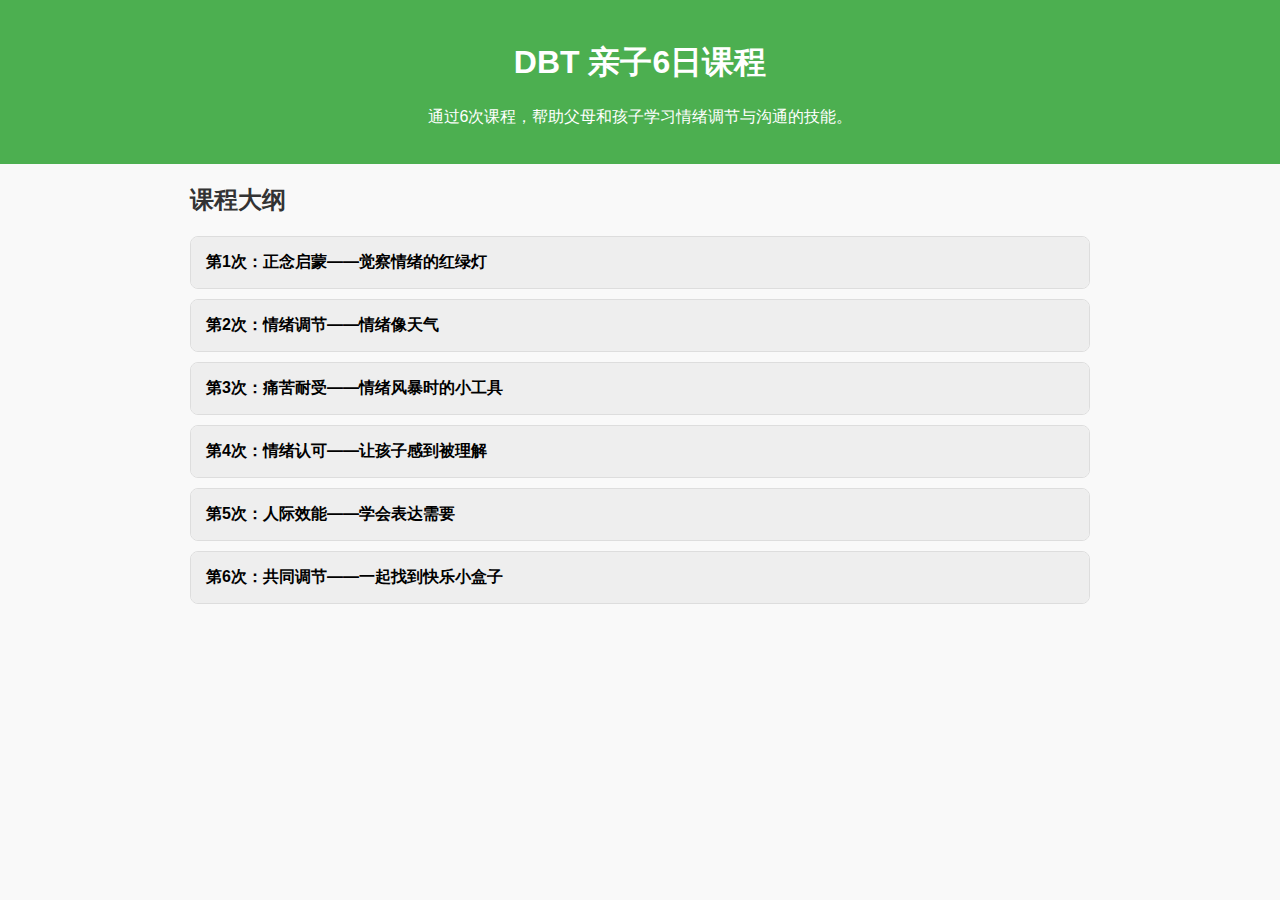
<file: index.html>
<!DOCTYPE html>
<html lang="zh">
<head>
  <meta charset="UTF-8">
  <title>DBT 亲子6日课程</title>
  <style>
    body { font-family: "Microsoft YaHei", sans-serif; background: #f9f9f9; margin: 0; padding: 0; }
    header { background: #4CAF50; color: white; padding: 20px; text-align: center; }
    main { max-width: 900px; margin: 20px auto; padding: 0 20px; }
    h2 { color: #333; }
    .accordion { background: white; border: 1px solid #ddd; border-radius: 8px; margin-bottom: 10px; overflow: hidden; }
    .accordion-header { padding: 15px; cursor: pointer; background: #eee; font-weight: bold; }
    .accordion-content { display: none; padding: 15px; border-top: 1px solid #ddd; }
    .accordion.active .accordion-content { display: block; }
    .btn { display: inline-block; margin-top: 10px; padding: 8px 14px; background: #4CAF50; color: white; text-decoration: none; border-radius: 4px; }
    .btn:hover { background: #45a049; }
  </style>
</head>
<body>
  <header>
    <h1>DBT 亲子6日课程</h1>
    <p>通过6次课程，帮助父母和孩子学习情绪调节与沟通的技能。</p>
  </header>
  <main>
    <h2>课程大纲</h2>
    
    <!-- Day 1 -->
    <div class="accordion">
      <div class="accordion-header">第1次：正念启蒙——觉察情绪的红绿灯</div>
      <div class="accordion-content">
        <p><strong>目标：</strong>帮助父母和孩子一起学习“停下来-觉察-有意识的选择”的正念方式。</p>
        <p><strong>环节：</strong></p>
        <ol>
          <li>小活动：红灯绿灯游戏 → 红灯时闭眼，关注呼吸/身体感觉。</li>
          <li>讲解：正念的定义，包括观察、不评判、此时此刻。情绪像“交通灯”——红灯（生气/冲动）、黄灯（紧张/不确定）、绿灯（平静/可以行动）。</li>
          <li>练习：画“我的情绪红绿灯”，写下自己平常的信号。</li>
        </ol>
        <p><strong>家庭作业：</strong>每天一起做1分钟“红灯暂停”，练习深呼吸。</p>
        <a href="day1.html" class="btn">进入课程</a>
      </div>
    </div>

    <!-- Day 2 -->
    <div class="accordion">
      <div class="accordion-header">第2次：情绪调节——情绪像天气</div>
      <div class="accordion-content">
        <p><strong>目标：</strong>理解情绪会来去，学会命名和理解情绪。</p>
        <p><strong>环节：</strong></p>
        <ol>
          <li>比喻游戏：情绪像天气。</li>
          <li>练习：制作“情绪天气预报”卡片。</li>
          <li>父母练习：用比喻回应孩子情绪。</li>
        </ol>
        <p><strong>家庭作业：</strong>每天晚饭后分享“今天的情绪天气”。</p>
        <a href="day2.html" class="btn">进入课程</a>
      </div>
    </div>

    <!-- Day 3 -->
    <div class="accordion">
      <div class="accordion-header">第3次：痛苦耐受——情绪风暴时的小工具</div>
      <div class="accordion-content">
        <p><strong>目标：</strong>学会在情绪爆发时，使用简单技能安抚自己。</p>
        <p>内容详见课程页面。</p>
        <a href="day3.html" class="btn">进入课程</a>
      </div>
    </div>

    <!-- Day 4 -->
    <div class="accordion">
      <div class="accordion-header">第4次：情绪认可——让孩子感到被理解</div>
      <div class="accordion-content">
        <p><strong>目标：</strong>让父母和孩子学习“认可”的语言和方法。</p>
        <p>内容详见课程页面。</p>
        <a href="day4.html" class="btn">进入课程</a>
      </div>
    </div>

    <!-- Day 5 -->
    <div class="accordion">
      <div class="accordion-header">第5次：人际效能——学会表达需要</div>
      <div class="accordion-content">
        <p><strong>目标：</strong>帮助孩子用合适的方式表达需求，减少情绪爆发。</p>
        <p>内容详见课程页面。</p>
        <a href="day5.html" class="btn">进入课程</a>
      </div>
    </div>

    <!-- Day 6 -->
    <div class="accordion">
      <div class="accordion-header">第6次：共同调节——一起找到快乐小盒子</div>
      <div class="accordion-content">
        <p><strong>目标：</strong>建立亲子共调节经验，用积极活动来恢复情绪。</p>
        <p>内容详见课程页面。</p>
        <a href="day6.html" class="btn">进入课程</a>
      </div>
    </div>

  </main>

  <script>
    // 手风琴交互逻辑
    document.querySelectorAll('.accordion-header').forEach(header => {
      header.addEventListener('click', () => {
        const accordion = header.parentElement;
        accordion.classList.toggle('active');
      });
    });
  </script>
</body>
</html>
</file>
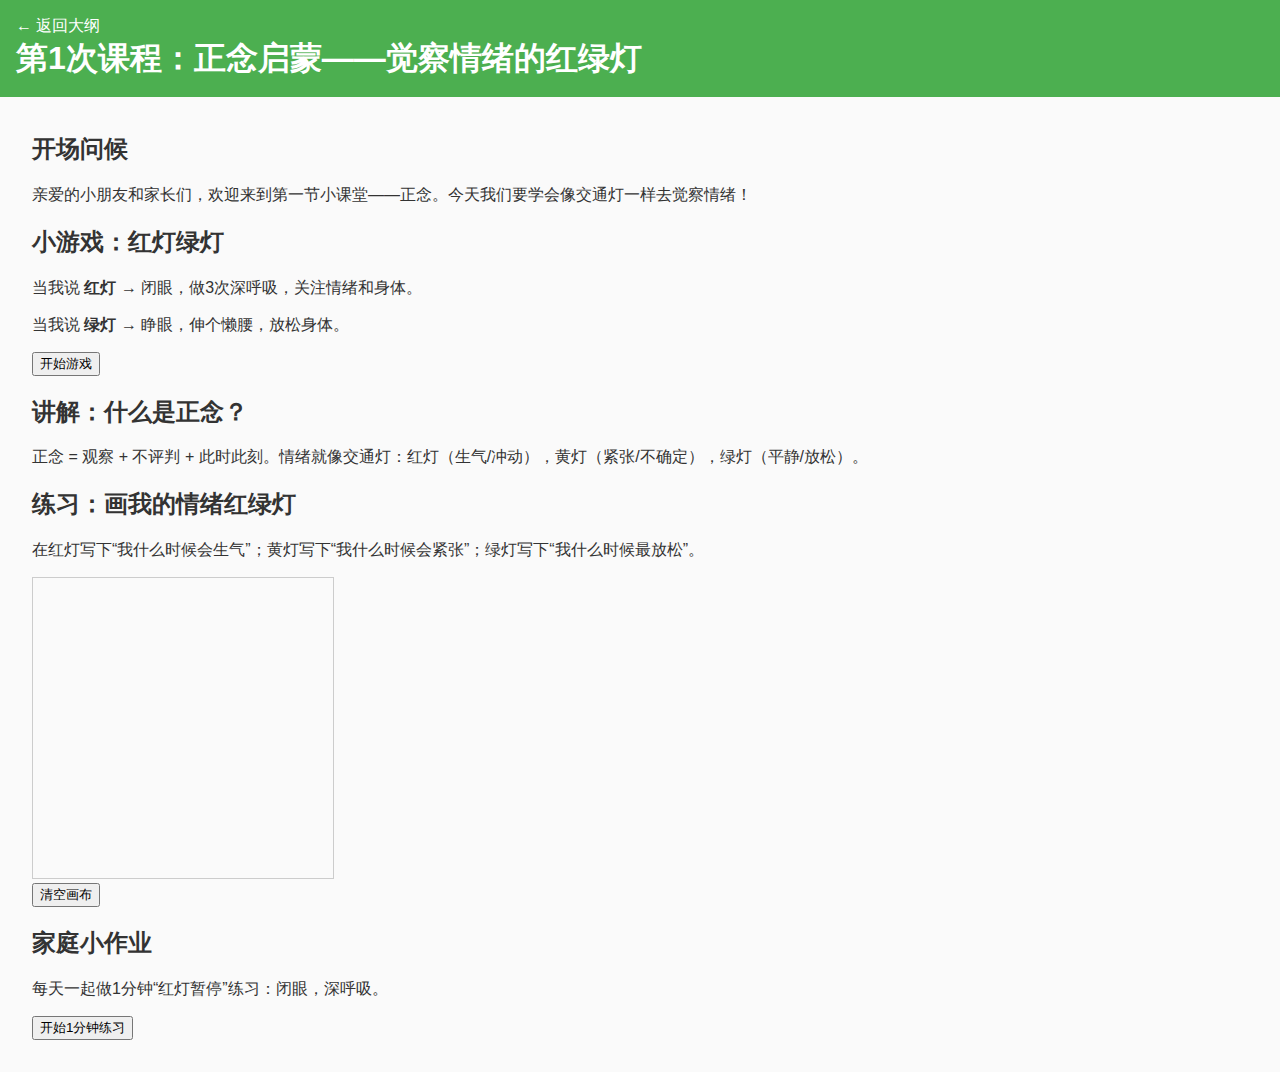
<file: day1.html>
<!DOCTYPE html>
<html lang="zh">
<head>
  <meta charset="UTF-8">
  <title>第1次课程：正念启蒙</title>
  <link rel="stylesheet" href="style.css">
</head>
<body>
  <header>
    <a href="index.html" class="back-btn">← 返回大纲</a>
    <h1>第1次课程：正念启蒙——觉察情绪的红绿灯</h1>
  </header>

  <main>
    <section>
      <h2>开场问候</h2>
      <p>亲爱的小朋友和家长们，欢迎来到第一节小课堂——正念。今天我们要学会像交通灯一样去觉察情绪！</p>
    </section>

    <section>
      <h2>小游戏：红灯绿灯</h2>
      <p>当我说 <b>红灯</b> → 闭眼，做3次深呼吸，关注情绪和身体。</p>
      <p>当我说 <b>绿灯</b> → 睁眼，伸个懒腰，放松身体。</p>
      <button onclick="startGame()">开始游戏</button>
      <div id="game-area"></div>
    </section>

    <section>
      <h2>讲解：什么是正念？</h2>
      <p>正念 = 观察 + 不评判 + 此时此刻。情绪就像交通灯：红灯（生气/冲动），黄灯（紧张/不确定），绿灯（平静/放松）。</p>
    </section>

    <section>
      <h2>练习：画我的情绪红绿灯</h2>
      <p>在红灯写下“我什么时候会生气”；黄灯写下“我什么时候会紧张”；绿灯写下“我什么时候最放松”。</p>
      <canvas id="drawCanvas" width="300" height="300" style="border:1px solid #ccc"></canvas><br>
      <button onclick="clearCanvas()">清空画布</button>
    </section>

    <section>
      <h2>家庭小作业</h2>
      <p>每天一起做1分钟“红灯暂停”练习：闭眼，深呼吸。</p>
      <button onclick="startTimer()">开始1分钟练习</button>
      <p id="timer"></p>
    </section>
  </main>

  <script>
    function startGame() {
      const gameArea = document.getElementById("game-area");
      gameArea.innerHTML = "红灯...请闭眼深呼吸";
      setTimeout(()=>{ gameArea.innerHTML="绿灯...伸个懒腰"; }, 3000);
      setTimeout(()=>{ gameArea.innerHTML="红灯...再来一次深呼吸"; }, 6000);
      setTimeout(()=>{ gameArea.innerHTML="绿灯...放松身体"; }, 9000);
    }

    function startTimer() {
      let time = 60;
      const timer = document.getElementById("timer");
      const interval = setInterval(()=>{
        timer.innerText = "剩余：" + time + " 秒";
        time--;
        if(time < 0){
          clearInterval(interval);
          timer.innerText = "完成啦！";
        }
      },1000);
    }

    const canvas = document.getElementById("drawCanvas");
    const ctx = canvas.getContext("2d");
    let painting = false;
    canvas.onmousedown = ()=>{ painting = true; };
    canvas.onmouseup = ()=>{ painting = false; ctx.beginPath(); };
    canvas.onmousemove = (e)=>{
      if(!painting) return;
      ctx.lineWidth = 2;
      ctx.lineCap = "round";
      ctx.strokeStyle = "black";
      ctx.lineTo(e.offsetX, e.offsetY);
      ctx.stroke();
      ctx.beginPath();
      ctx.moveTo(e.offsetX, e.offsetY);
    };
    function clearCanvas(){ ctx.clearRect(0,0,canvas.width,canvas.height); }
  </script>
</body>
</html>
</file>
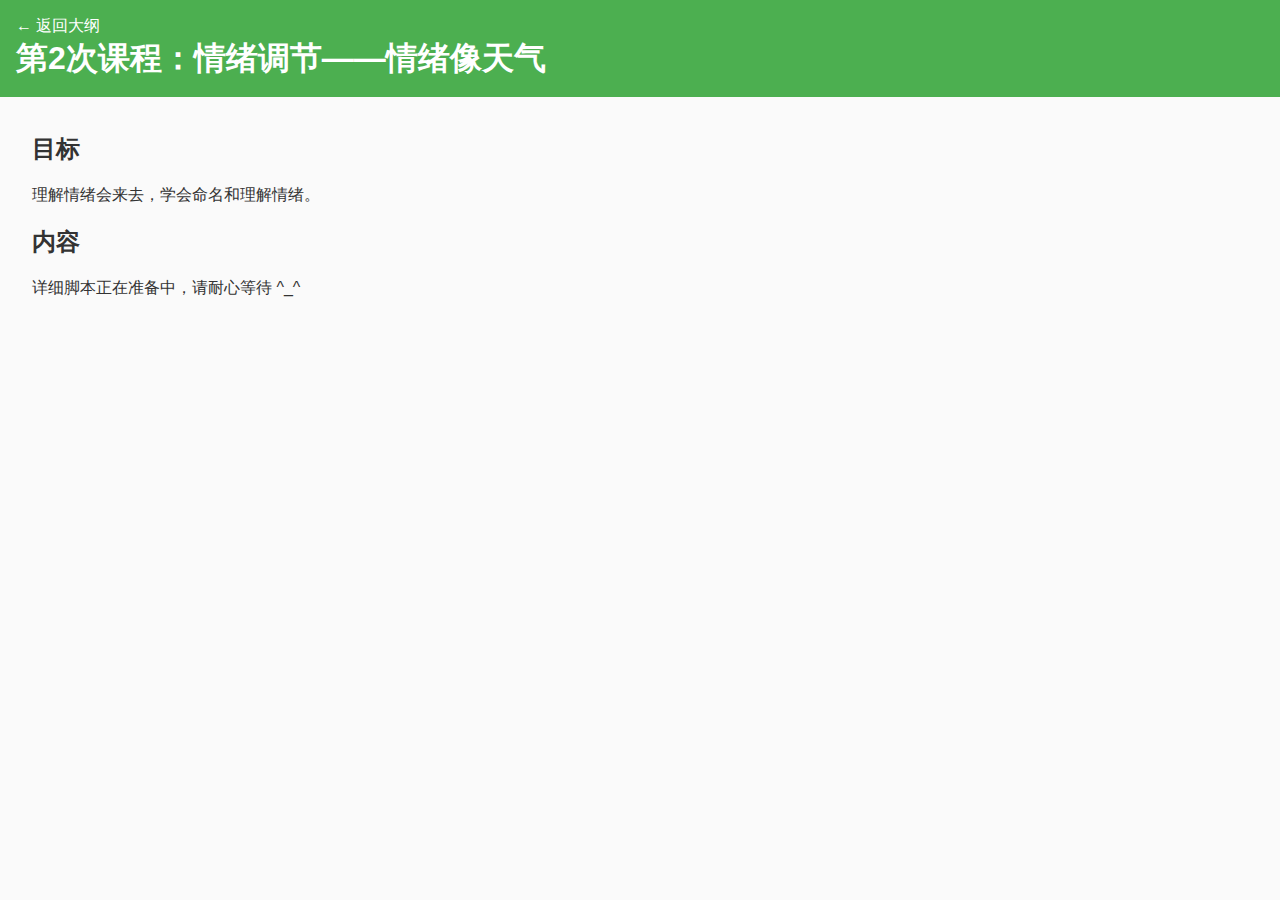
<file: day2.html>
<!DOCTYPE html>
<html lang="zh">
<head>
  <meta charset="UTF-8">
  <title>第2次课程：情绪调节</title>
  <link rel="stylesheet" href="style.css">
</head>
<body>
  <header>
    <a href="index.html" class="back-btn">← 返回大纲</a>
    <h1>第2次课程：情绪调节——情绪像天气</h1>
  </header>

  <main>
    <section>
      <h2>目标</h2>
      <p>理解情绪会来去，学会命名和理解情绪。</p>
    </section>

    <section>
      <h2>内容</h2>
      <p>详细脚本正在准备中，请耐心等待 ^_^</p>
    </section>
  </main>
</body>
</html>
</file>
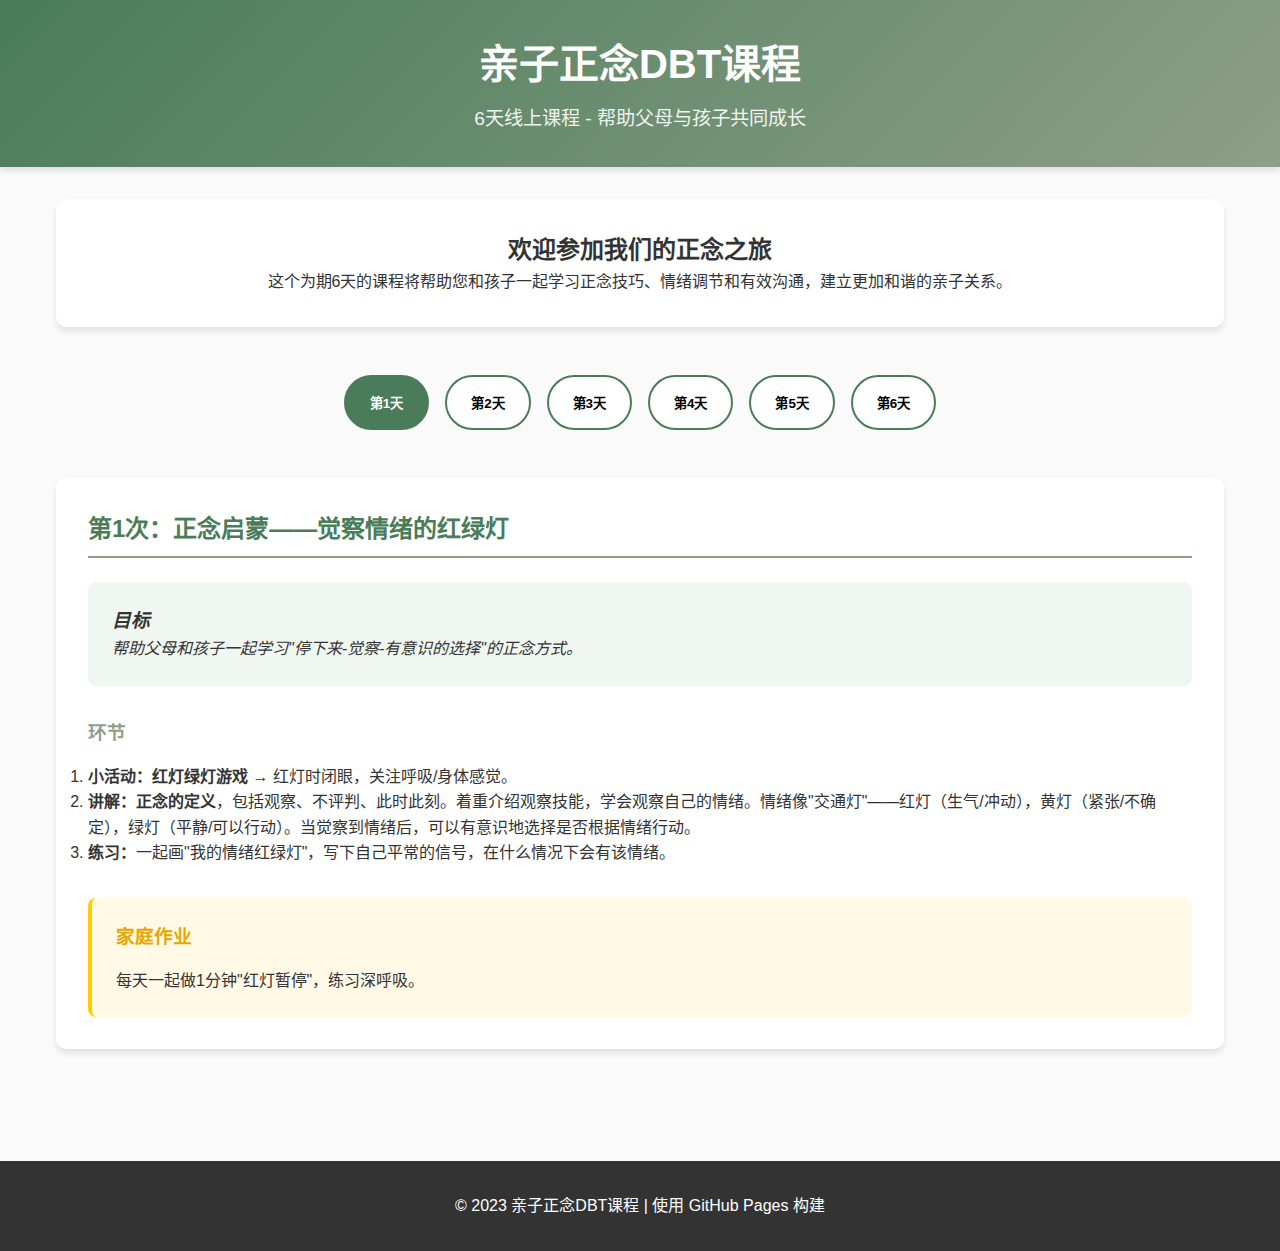
<file: dbt-mindfulness-course.html>
<!DOCTYPE html>
<html lang="zh-CN">
<head>
    <meta charset="UTF-8">
    <meta name="viewport" content="width=device-width, initial-scale=1.0">
    <title>亲子正念DBT课程 - 6天线上课程</title>
    <style>
        :root {
            --primary: #4a7c59;
            --secondary: #8d9f87;
            --accent: #c44536;
            --light: #f5f5f5;
            --dark: #333;
            --shadow: 0 4px 6px rgba(0, 0, 0, 0.1);
        }
        
        * {
            margin: 0;
            padding: 0;
            box-sizing: border-box;
            font-family: 'Helvetica Neue', Arial, sans-serif;
        }
        
        body {
            background-color: #fafafa;
            color: var(--dark);
            line-height: 1.6;
        }
        
        header {
            background: linear-gradient(135deg, var(--primary) 0%, var(--secondary) 100%);
            color: white;
            padding: 2rem 1rem;
            text-align: center;
            box-shadow: var(--shadow);
        }
        
        h1 {
            font-size: 2.5rem;
            margin-bottom: 0.5rem;
        }
        
        .subtitle {
            font-size: 1.2rem;
            opacity: 0.9;
        }
        
        .container {
            max-width: 1200px;
            margin: 0 auto;
            padding: 2rem 1rem;
        }
        
        .intro {
            text-align: center;
            margin-bottom: 3rem;
            padding: 2rem;
            background: white;
            border-radius: 10px;
            box-shadow: var(--shadow);
        }
        
        .days-nav {
            display: flex;
            flex-wrap: wrap;
            justify-content: center;
            gap: 1rem;
            margin-bottom: 3rem;
        }
        
        .day-btn {
            padding: 1rem 1.5rem;
            background: white;
            border: 2px solid var(--primary);
            border-radius: 50px;
            cursor: pointer;
            font-weight: bold;
            transition: all 0.3s ease;
        }
        
        .day-btn:hover, .day-btn.active {
            background: var(--primary);
            color: white;
        }
        
        .content-area {
            background: white;
            border-radius: 10px;
            padding: 2rem;
            box-shadow: var(--shadow);
            margin-bottom: 2rem;
        }
        
        .day-content {
            display: none;
        }
        
        .day-content.active {
            display: block;
        }
        
        .day-title {
            color: var(--primary);
            margin-bottom: 1.5rem;
            padding-bottom: 0.5rem;
            border-bottom: 2px solid var(--secondary);
        }
        
        .objective {
            background: #f0f7f0;
            padding: 1.5rem;
            border-radius: 8px;
            margin-bottom: 2rem;
            font-style: italic;
        }
        
        .section {
            margin-bottom: 2rem;
        }
        
        .section-title {
            color: var(--secondary);
            margin-bottom: 1rem;
        }
        
        .homework {
            background: #fff9e6;
            padding: 1.5rem;
            border-radius: 8px;
            border-left: 4px solid #ffcc00;
        }
        
        .homework h3 {
            color: #e6a700;
            margin-bottom: 1rem;
        }
        
        footer {
            text-align: center;
            padding: 2rem;
            background: var(--dark);
            color: white;
            margin-top: 3rem;
        }
        
        @media (max-width: 768px) {
            .days-nav {
                flex-direction: column;
                align-items: center;
            }
            
            .day-btn {
                width: 100%;
                text-align: center;
            }
        }
    </style>
</head>
<body>
    <header>
        <h1>亲子正念DBT课程</h1>
        <p class="subtitle">6天线上课程 - 帮助父母与孩子共同成长</p>
    </header>
    
    <div class="container">
        <div class="intro">
            <h2>欢迎参加我们的正念之旅</h2>
            <p>这个为期6天的课程将帮助您和孩子一起学习正念技巧、情绪调节和有效沟通，建立更加和谐的亲子关系。</p>
        </div>
        
        <div class="days-nav">
            <button class="day-btn active" data-day="1">第1天</button>
            <button class="day-btn" data-day="2">第2天</button>
            <button class="day-btn" data-day="3">第3天</button>
            <button class="day-btn" data-day="4">第4天</button>
            <button class="day-btn" data-day="5">第5天</button>
            <button class="day-btn" data-day="6">第6天</button>
        </div>
        
        <div class="content-area">
            <!-- 第1天内容 -->
            <div class="day-content active" id="day1">
                <h2 class="day-title">第1次：正念启蒙——觉察情绪的红绿灯</h2>
                
                <div class="objective">
                    <h3>目标</h3>
                    <p>帮助父母和孩子一起学习"停下来-觉察-有意识的选择"的正念方式。</p>
                </div>
                
                <div class="section">
                    <h3 class="section-title">环节</h3>
                    <ol>
                        <li><strong>小活动：红灯绿灯游戏</strong> → 红灯时闭眼，关注呼吸/身体感觉。</li>
                        <li><strong>讲解：正念的定义</strong>，包括观察、不评判、此时此刻。着重介绍观察技能，学会观察自己的情绪。情绪像"交通灯"——红灯（生气/冲动），黄灯（紧张/不确定），绿灯（平静/可以行动）。当觉察到情绪后，可以有意识地选择是否根据情绪行动。</li>
                        <li><strong>练习：</strong>一起画"我的情绪红绿灯"，写下自己平常的信号，在什么情况下会有该情绪。</li>
                    </ol>
                </div>
                
                <div class="homework">
                    <h3>家庭作业</h3>
                    <p>每天一起做1分钟"红灯暂停"，练习深呼吸。</p>
                </div>
            </div>
            
            <!-- 第2天内容 -->
            <div class="day-content" id="day2">
                <h2 class="day-title">第2次：情绪调节——情绪像天气</h2>
                
                <div class="objective">
                    <h3>目标</h3>
                    <p>理解情绪会来去，学会命名和理解情绪。</p>
                </div>
                
                <div class="section">
                    <h3 class="section-title">环节</h3>
                    <ol>
                        <li><strong>比喻游戏：</strong>情绪像天气，今天可能下雨，明天可能晴天。</li>
                        <li><strong>练习：</strong>制作"情绪天气预报"卡片（画太阳、乌云、暴雨等），每天一起打卡。</li>
                        <li><strong>父母练习：</strong>在孩子情绪爆发时，用"我看到你现在像一场小暴雨，我在你身边"来回应。</li>
                    </ol>
                </div>
                
                <div class="homework">
                    <h3>家庭作业</h3>
                    <p>每天晚饭后分享"今天的情绪天气"。</p>
                </div>
            </div>
            
            <!-- 第3天内容 -->
            <div class="day-content" id="day3">
                <h2 class="day-title">第3次：痛苦耐受——情绪风暴时的小工具</h2>
                
                <div class="objective">
                    <h3>目标</h3>
                    <p>学会在情绪爆发时，使用简单技能安抚自己。</p>
                </div>
                
                <div class="section">
                    <h3 class="section-title">环节</h3>
                    <ol>
                        <li><strong>讲解：</strong>当我们生气/焦虑，就像进了风暴，需要"避风伞"。</li>
                        <li><strong>练习：</strong>一起做"三招避风伞"：
                            <ul>
                                <li>冰水握手/小毛巾冷敷（TIPs技能）</li>
                                <li>吹气游戏（深呼吸）</li>
                                <li>拍手节奏（转移注意力）</li>
                            </ul>
                        </li>
                        <li><strong>父母练习：</strong>在孩子情绪大时，不急着讲道理，而是一起先"撑伞"。</li>
                    </ol>
                </div>
                
                <div class="homework">
                    <h3>家庭作业</h3>
                    <p>准备一个"避风伞小盒子"（里面放冷毛巾、玩具、小卡片等）。</p>
                </div>
            </div>
            
            <!-- 第4天内容 -->
            <div class="day-content" id="day4">
                <h2 class="day-title">第4节：情绪认可——让孩子感到被理解</h2>
                
                <div class="objective">
                    <h3>目标</h3>
                    <p>让父母和孩子学习"认可"的语言和方法，让孩子感受到"我的情绪是被看见的"。</p>
                </div>
                
                <div class="section">
                    <h3 class="section-title">环节</h3>
                    <ol>
                        <li><strong>小故事引入：</strong>
                            <p>父母说："今天下雨我没带伞，我很生气。"</p>
                            <p>孩子扮演"安慰小专家"，说："我知道你很生气，下雨真的让人不舒服。"</p>
                            <p>（通过角色互换，孩子和父母体验被认可的感觉。）</p>
                        </li>
                        <li><strong>讲解：</strong>
                            <p>认可 ≠ 同意，认可是"我理解你为什么会有这种感觉"。</p>
                            <p>父母常见的"不认可语言" → "你太小题大做了""没什么大不了"</p>
                            <p>转换成认可语言 → "我看到你真的很难过""换做我也会生气"</p>
                        </li>
                        <li><strong>练习：</strong>
                            <p>"三步认可法"：</p>
                            <ul>
                                <li>看见（我看到你在哭…）</li>
                                <li>理解（我猜你是因为没被选上比赛队伍而难过…）</li>
                                <li>支持（你不是一个人，我在这里陪你…）</li>
                            </ul>
                            <p>父母和孩子轮流用这个三步法演练。</p>
                        </li>
                    </ol>
                </div>
                
                <div class="homework">
                    <h3>家庭作业</h3>
                    <p>每天至少一次，父母尝试对孩子说出一个认可句子，孩子尝试对父母说一句"我知道你很累/辛苦"的话。</p>
                </div>
            </div>
            
            <!-- 第5天内容 -->
            <div class="day-content" id="day5">
                <h2 class="day-title">第5次：人际效能——学会表达需要</h2>
                
                <div class="objective">
                    <h3>目标</h3>
                    <p>帮助孩子用合适的方式表达需求，减少情绪爆发。</p>
                </div>
                
                <div class="section">
                    <h3 class="section-title">环节</h3>
                    <ol>
                        <li><strong>角色扮演：</strong>孩子学会说"我需要…"，父母学会回应"我听见了…"。</li>
                        <li><strong>小练习：</strong>用毛绒玩具演示"请帮我""我不喜欢""我希望"。</li>
                        <li><strong>父母练习：</strong>练习用倾听+重复孩子的话来确认需求。</li>
                    </ol>
                </div>
                
                <div class="homework">
                    <h3>家庭作业</h3>
                    <p>每天至少一次"请帮我+谢谢"的表达训练。</p>
                </div>
            </div>
            
            <!-- 第6天内容 -->
            <div class="day-content" id="day6">
                <h2 class="day-title">第6次：共同调节——一起找到快乐小盒子</h2>
                
                <div class="objective">
                    <h3>目标</h3>
                    <p>建立亲子共调节经验，用积极活动来恢复情绪。</p>
                </div>
                
                <div class="section">
                    <h3 class="section-title">环节</h3>
                    <ol>
                        <li><strong>讲解：</strong>每个人都有"快乐小盒子"（活动或东西能让自己平静）。讲解愉快事件列表技能。</li>
                        <li><strong>练习：</strong>父母和孩子各自写下/画出3个让自己开心的活动（如跳舞、唱歌、抱抱）。</li>
                        <li><strong>游戏：</strong>一起抽签做"快乐药箱活动"。</li>
                    </ol>
                </div>
                
                <div class="homework">
                    <h3>家庭作业</h3>
                    <p>每天至少做一个"快乐药箱"活动。</p>
                </div>
            </div>
        </div>
    </div>
    
    <footer>
        <p>© 2023 亲子正念DBT课程 | 使用 GitHub Pages 构建</p>
    </footer>

    <script>
        // 简单的标签切换功能
        document.querySelectorAll('.day-btn').forEach(button => {
            button.addEventListener('click', () => {
                // 移除所有活动类
                document.querySelectorAll('.day-btn').forEach(btn => {
                    btn.classList.remove('active');
                });
                document.querySelectorAll('.day-content').forEach(content => {
                    content.classList.remove('active');
                });
                
                // 添加活动类到当前按钮和内容
                button.classList.add('active');
                const dayId = 'day' + button.getAttribute('data-day');
                document.getElementById(dayId).classList.add('active');
            });
        });
    </script>
</body>
</html>
</file>
<file: style.css>
body {
  font-family: "Microsoft YaHei", sans-serif;
  margin: 0;
  padding: 0;
  background: #fafafa;
  color: #333;
}

header {
  background: #4CAF50;
  color: white;
  padding: 1em;
}

header h1 {
  margin: 0;
}

.back-btn {
  color: white;
  text-decoration: none;
  margin-right: 1em;
}

main {
  padding: 1em 2em;
}

.course-list {
  list-style: none;
  padding: 0;
}

.course-list li {
  background: white;
  padding: 1em;
  margin-bottom: 1em;
  border-radius: 6px;
  box-shadow: 0 0 5px rgba(0,0,0,0.1);
}

.btn {
  display: inline-block;
  padding: 0.5em 1em;
  margin-top: 0.5em;
  background: #4CAF50;
  color: white;
  text-decoration: none;
  border-radius: 4px;
}
</file>
